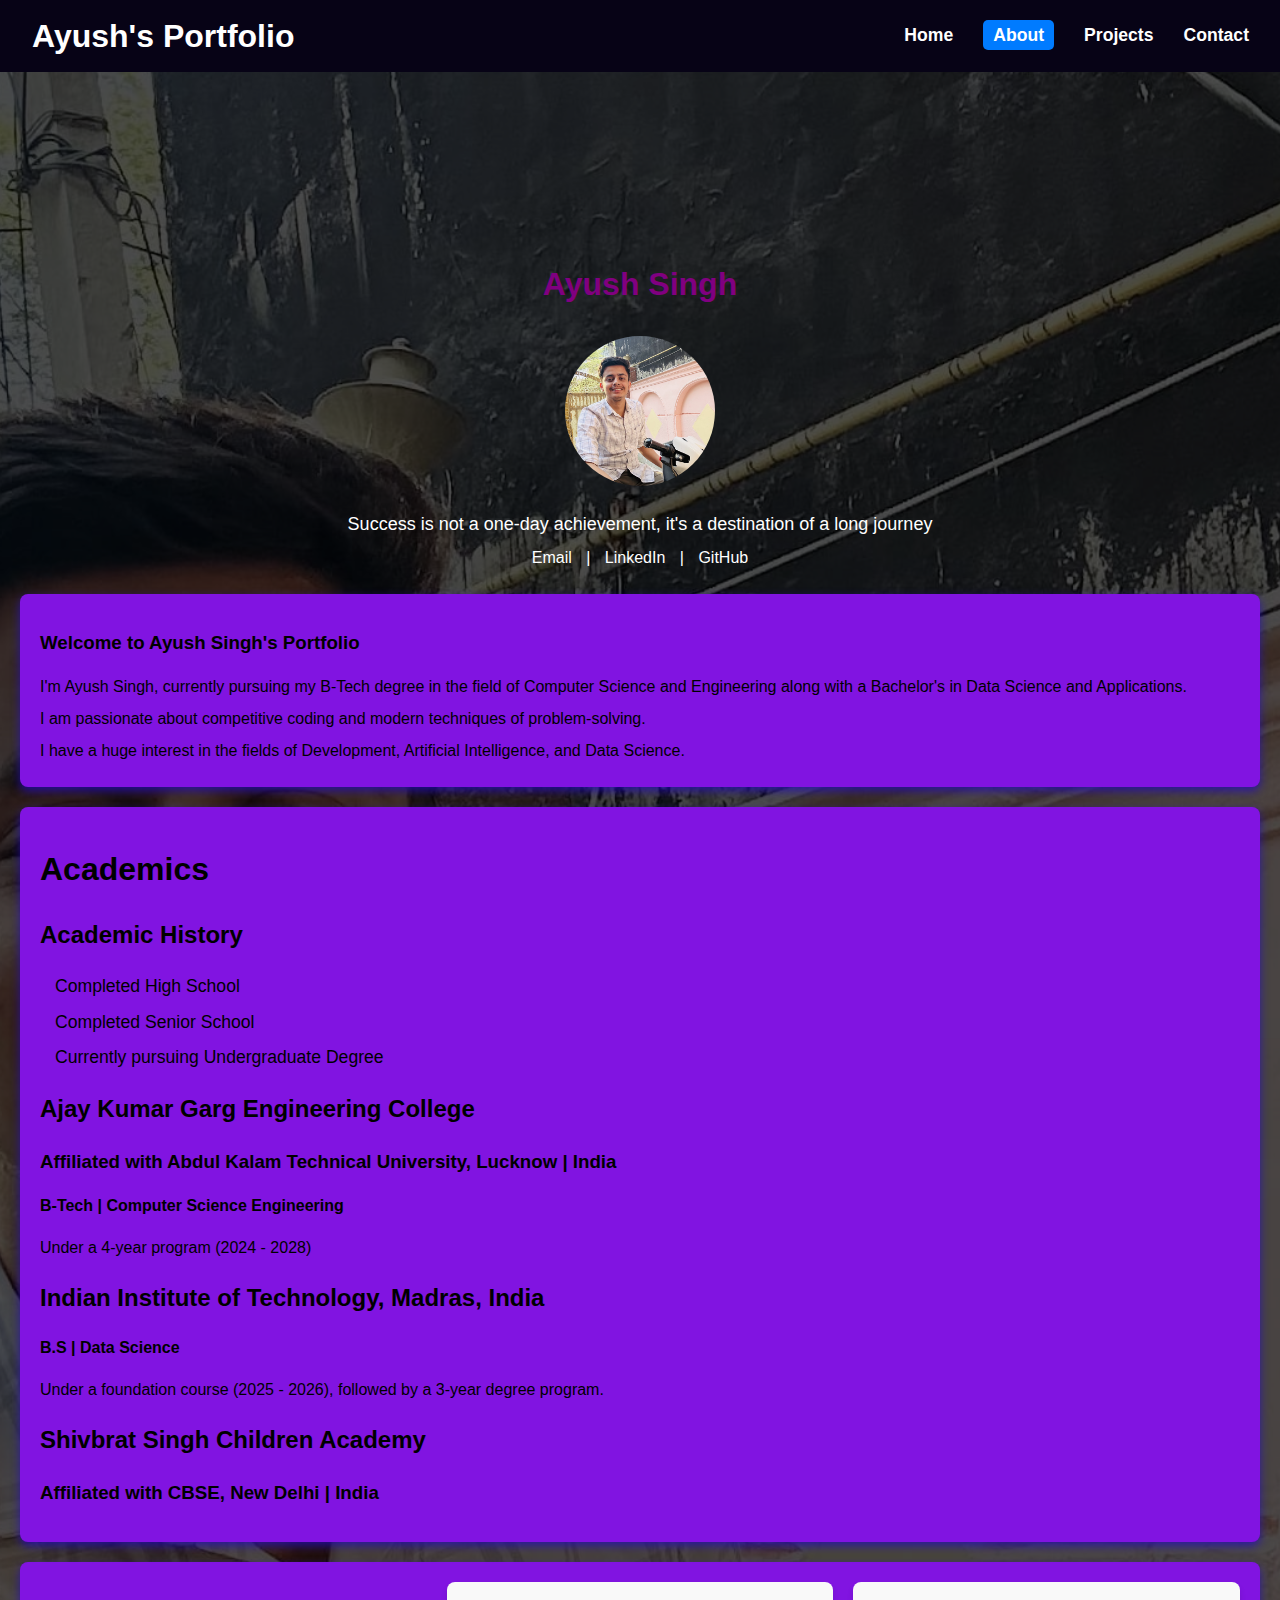
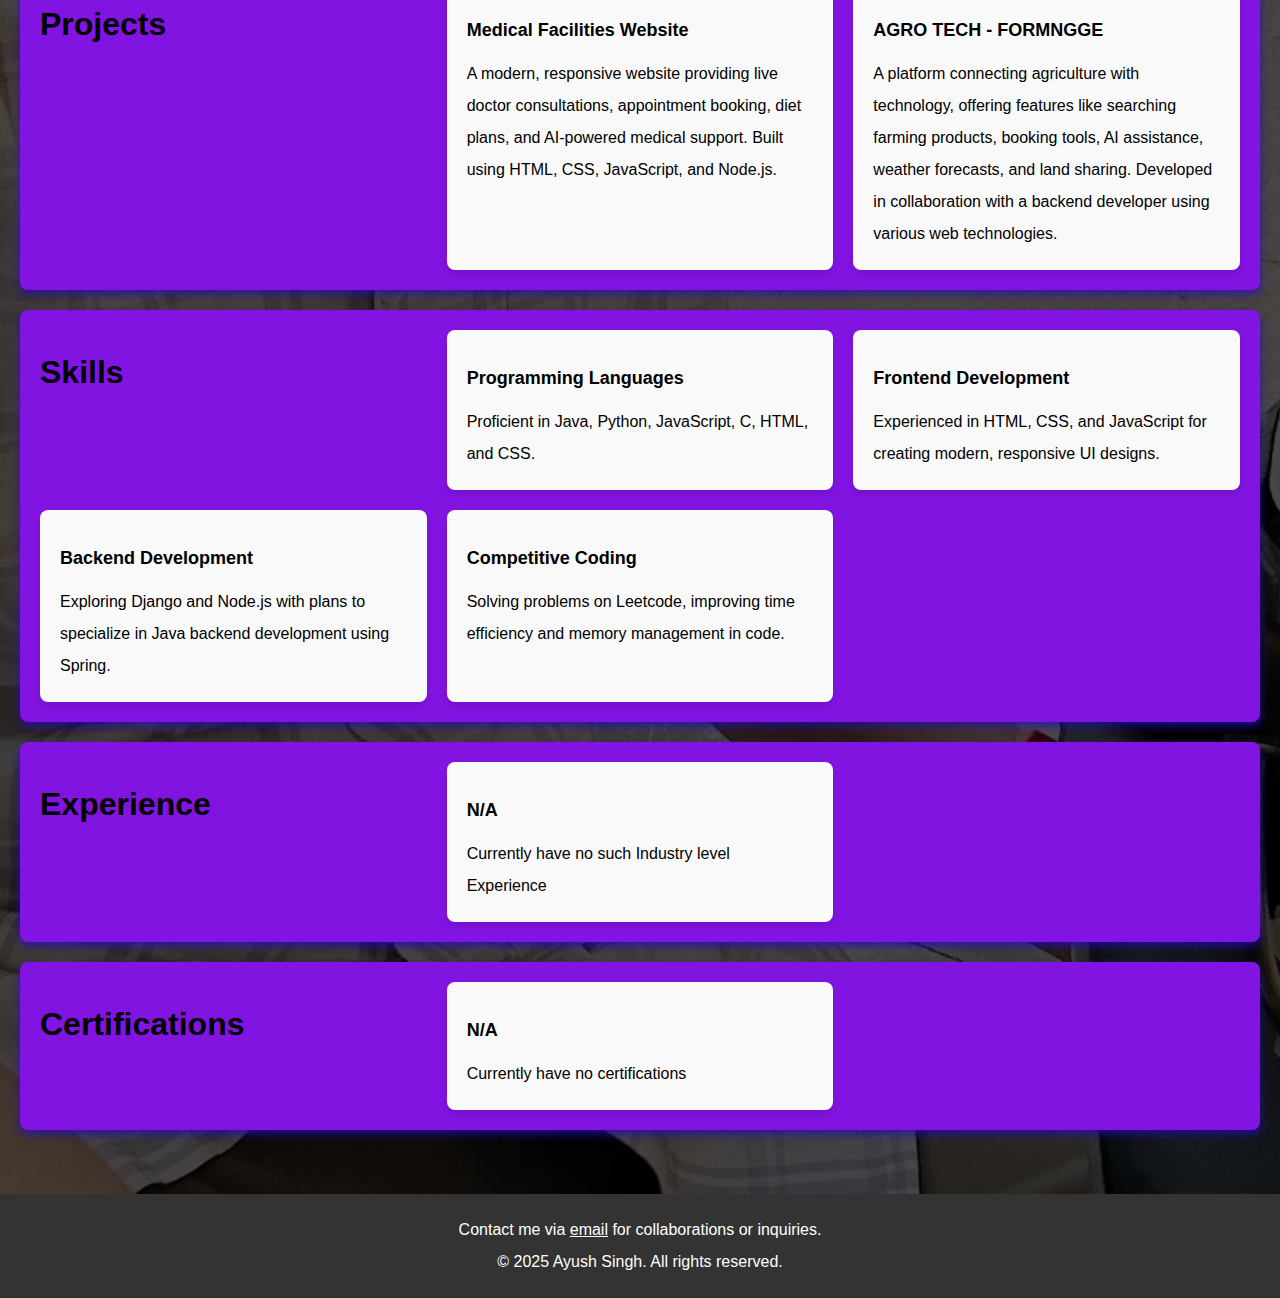
<file: about.html>
<!DOCTYPE html>
<html lang="en">
<head>
    <meta charset="UTF-8">
    <meta name="viewport" content="width=device-width, initial-scale=1.0">
    <title>Ayush Singh - Portfolio</title>
    <link rel="stylesheet" href="whole.css">
    <link rel="stylesheet" href="about.css">
    <script src="script.js"></script>
</head>
<body>
    <header>
        <nav>
            <div class="left">Ayush's Portfolio</div>
            <button class="heinberger" onclick="y()">|||</button>
            <div class="right">
                <ul class="navliii">
                    <li><a href="index.html" class="nav-link">Home</a></li>
                    <li><a href="about.html" class="nav-link">About</a></li>
                    <li><a href="projects.html" class="nav-link">Projects</a></li>
                    <li><a href="contact.html" class="nav-link">Contact</a></li>
                </ul>
            </div>
        </nav>
        <div class="navlii">
            <a href="index.html" class="nav-link">Home</a>
            <a href="about.html" class="nav-link">About</a>
            <a href="projects.html" class="nav-link">Projects</a>
            <a href="contact.html" class="nav-link">Contact</a>
        </div>
    </header>

    <header class="studentOverview">
        <span class="nmg">Ayush Singh</span>
        <div class="stdImg"></div>
        <p>Success is not a one-day achievement, it's a destination of a long journey</p>
        <div class="contacts">
            <a href="mailto:ayush@example.com">Email</a> | <a href="https://www.linkedin.com/in/ayushsingh">LinkedIn</a> | <a href="https://github.com/ayushsingh">GitHub</a>
        </div>
    </header>

    <section class="wlc">
        <h3>Welcome to Ayush Singh's Portfolio</h3>
        <p>I'm Ayush Singh, currently pursuing my B-Tech degree in the field of Computer Science and Engineering along with a Bachelor's in Data Science and Applications.</p>
        <p>I am passionate about competitive coding and modern techniques of problem-solving.</p>
        <p>I have a huge interest in the fields of Development, Artificial Intelligence, and Data Science.</p>
    </section>

    <section class="Academics">
        <h1>Academics</h1>
        <h2>Academic History</h2>
        <ul>
            <li>Completed High School</li>
            <li>Completed Senior School</li>
            <li>Currently pursuing Undergraduate Degree</li>
        </ul>

        <div class="college">
            <h2>Ajay Kumar Garg Engineering College</h2>
            <h3>Affiliated with Abdul Kalam Technical University, Lucknow | India</h3>
            <h4>B-Tech | Computer Science Engineering</h4>
            <p>Under a 4-year program (2024 - 2028)</p>

            <h2>Indian Institute of Technology, Madras, India</h2>
            <h4>B.S | Data Science</h4>
            <p>Under a foundation course (2025 - 2026), followed by a 3-year degree program.</p>
        </div>

        <div class="school">
            <h2>Shivbrat Singh Children Academy</h2>
            <h3>Affiliated with CBSE, New Delhi | India</h3>
        </div>
    </section>

    <section class="projects">
        <h1>Projects</h1>
        <div class="project">
            <h3>Medical Facilities Website</h3>
            <p>A modern, responsive website providing live doctor consultations, appointment booking, diet plans, and AI-powered medical support. Built using HTML, CSS, JavaScript, and Node.js.</p>
        </div>
        <div class="project">
            <h3>AGRO TECH - FORMNGGE</h3>
            <p>A platform connecting agriculture with technology, offering features like searching farming products, booking tools, AI assistance, weather forecasts, and land sharing. Developed in collaboration with a backend developer using various web technologies.</p>
        </div>
    </section>

    <section class="skills">
        <h1>Skills</h1>
        <div class="skill">
            <h3>Programming Languages</h3>
            <p>Proficient in Java, Python, JavaScript, C, HTML, and CSS.</p>
        </div>
        <div class="skill">
            <h3>Frontend Development</h3>
            <p>Experienced in HTML, CSS, and JavaScript for creating modern, responsive UI designs.</p>
        </div>
        <div class="skill">
            <h3>Backend Development</h3>
            <p>Exploring Django and Node.js with plans to specialize in Java backend development using Spring.</p>
        </div>
        <div class="skill">
            <h3>Competitive Coding</h3>
            <p>Solving problems on Leetcode, improving time efficiency and memory management in code.</p>
        </div>
    </section>

    <section class="experience">
        <h1>Experience</h1>
        <div class="work">
            <h3>N/A</h3>
            <p>Currently have no such Industry level Experience</p>
        </div>
    </section>

    <section class="certifications">
        <h1>Certifications</h1>
        <div class="certificate">
            <h3>N/A</h3>
            <p>Currently have no certifications</p>
        </div>
    </section>

    <div class="footer">
        <p>Contact me via <a href="mailto:ayurajput249@gmail.com" style="color: white;">email</a> for collaborations or inquiries.</p>
        <p>&copy; 2025 Ayush Singh. All rights reserved.</p>
    </div>

<script>
document.addEventListener("DOMContentLoaded", () => {
    let gf = document.querySelectorAll(".nav-link");
    let wrt = window.location.href;
    gf.forEach(e => {
        if (wrt.includes(`${e.getAttribute("href")}`)) {
            e.classList.add("active");
        }
    });
});

var fgh = document.querySelector(".navlii");
var click = false;
function y() {
    click = !click;
    if (click) {
        fgh.style.display = 'flex';
    } else {
        fgh.style.display = 'none';
    }
}
</script>

</body>
</html>
</file>
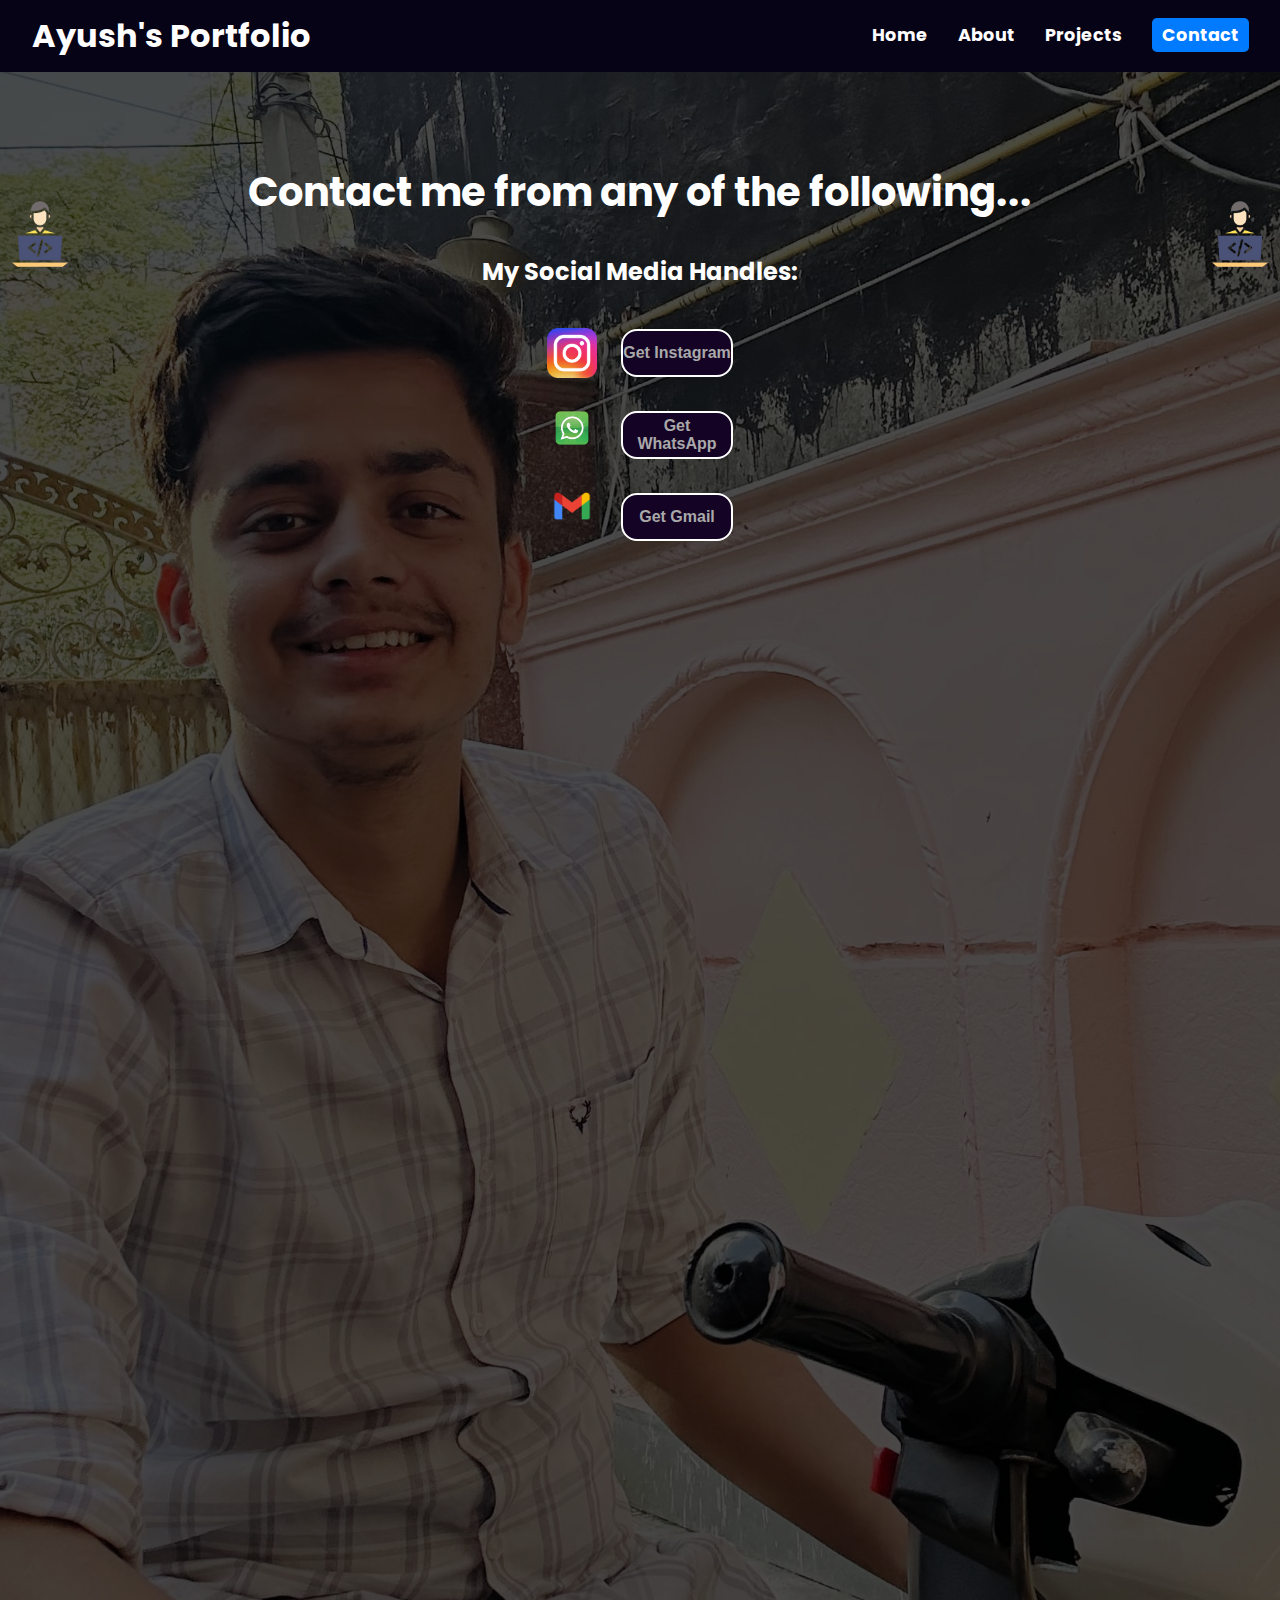
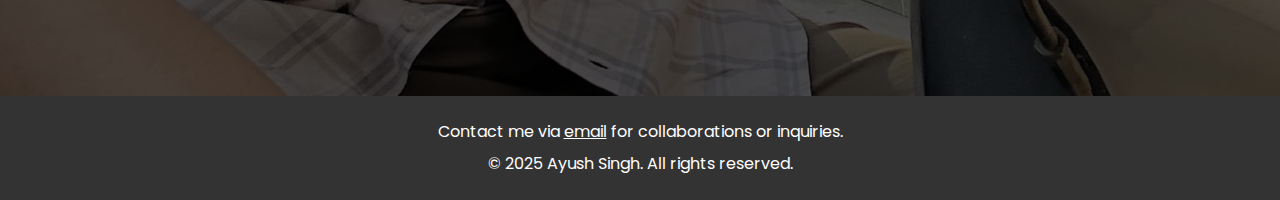
<file: contact.html>
<!DOCTYPE html>
<html lang="en">

<head>
    <meta charset="UTF-8">
    <meta name="viewport" content="width=device-width, initial-scale=1.0">
    <title>Contact</title>
    <link rel="stylesheet" href="whole.css">
    <link rel="stylesheet" href="contact.css">
</head>

<body style=" min-height: 200vh;">
    <header>
        <nav>
            <div class="left">Ayush's Portfolio</div>
            <button class="heinberger" onclick="y()">|||</button>
            <div class="right">
                <ul class="navliii">
                    <li><a href="index.html" class="nav-link">Home</a></li>
                    <li><a href="about.html" class="nav-link">About</a></li>
                    <li><a href="projects.html" class="nav-link">Projects</a></li>
                    <li><a href="contact.html" class="nav-link">Contact</a></li>
                </ul>
            </div>
        </nav>
        <div class="navlii">
            <a href="index.html" class="nav-link">Home</a>
            <a href="about.html" class="nav-link">About</a>
            <a href="projects.html" class="nav-link">Projects</a>
             <a href="contact.html" class="nav-link">Contact</a>
        </div>
    </header>

               
  
    <main class="main-c">
        <h1 class="h1-c">Contact me from any of the following...</h1>
        <h3 class="h3-c">My Social Media Handles:</h3>

        <div class="centerBox">
            <div class="btn1">
                <div class="insta">
          
                </div>
                <button class="btn" onclick="cbtn1()">Get Instagram</button>
            </div>

            <div class="btn1 ">
                <div class="wtsp">
                
                </div>
                <button class="btn" onclick="cbtn3()">Get WhatsApp</button>
            </div>

            <div class="btn1">
                    <div class="gmail">
                  
                    </div>
                    <button class="btn" onclick="cbtn2()">Get Gmail</button>
            </div>

        </div>
        <div class="hth   ps1"></div>
        <div class="hth  ps2"></div>
    </main>
    
    <div class="footer">
        <p>Contact me via <a href="mailto:ayurajput249@gmail.com" style="color: white;">email</a> for collaborations or inquiries.</p>
        <p>&copy; 2025 Ayush Singh. All rights reserved.</p>
    </div>
    <script>
        function cbtn1() {
            window.open("https://www.instagram.com/direct/t/ 56964672033/", "_blank");
        }

        function cbtn2() {
            window.location.href = "mailto:ayurajput249@gmail.com";
        }

        function cbtn3() {
            window.open("https://wa.me/7897573949", "_blank");
        }

        document.addEventListener("DOMContentLoaded", () => {
            let links = document.querySelectorAll(".nav-link");
            let currentPage = window.location.href;

            links.forEach((e) => {
                if (currentPage.includes(e.getAttribute("href"))) {
                    e.classList.add("active");
                }
            });
        });
        



var fgh = document.querySelector(".navlii");
var click =false;
function y() {
    click =!click;
if(click){
fgh.style.display ='flex';
fgh.style.backgroundColor = "Black";
}
else{
fgh.style.display ='none';
}
}
    </script>
</body>

<script src="script.js"></script>

</html>
</file>
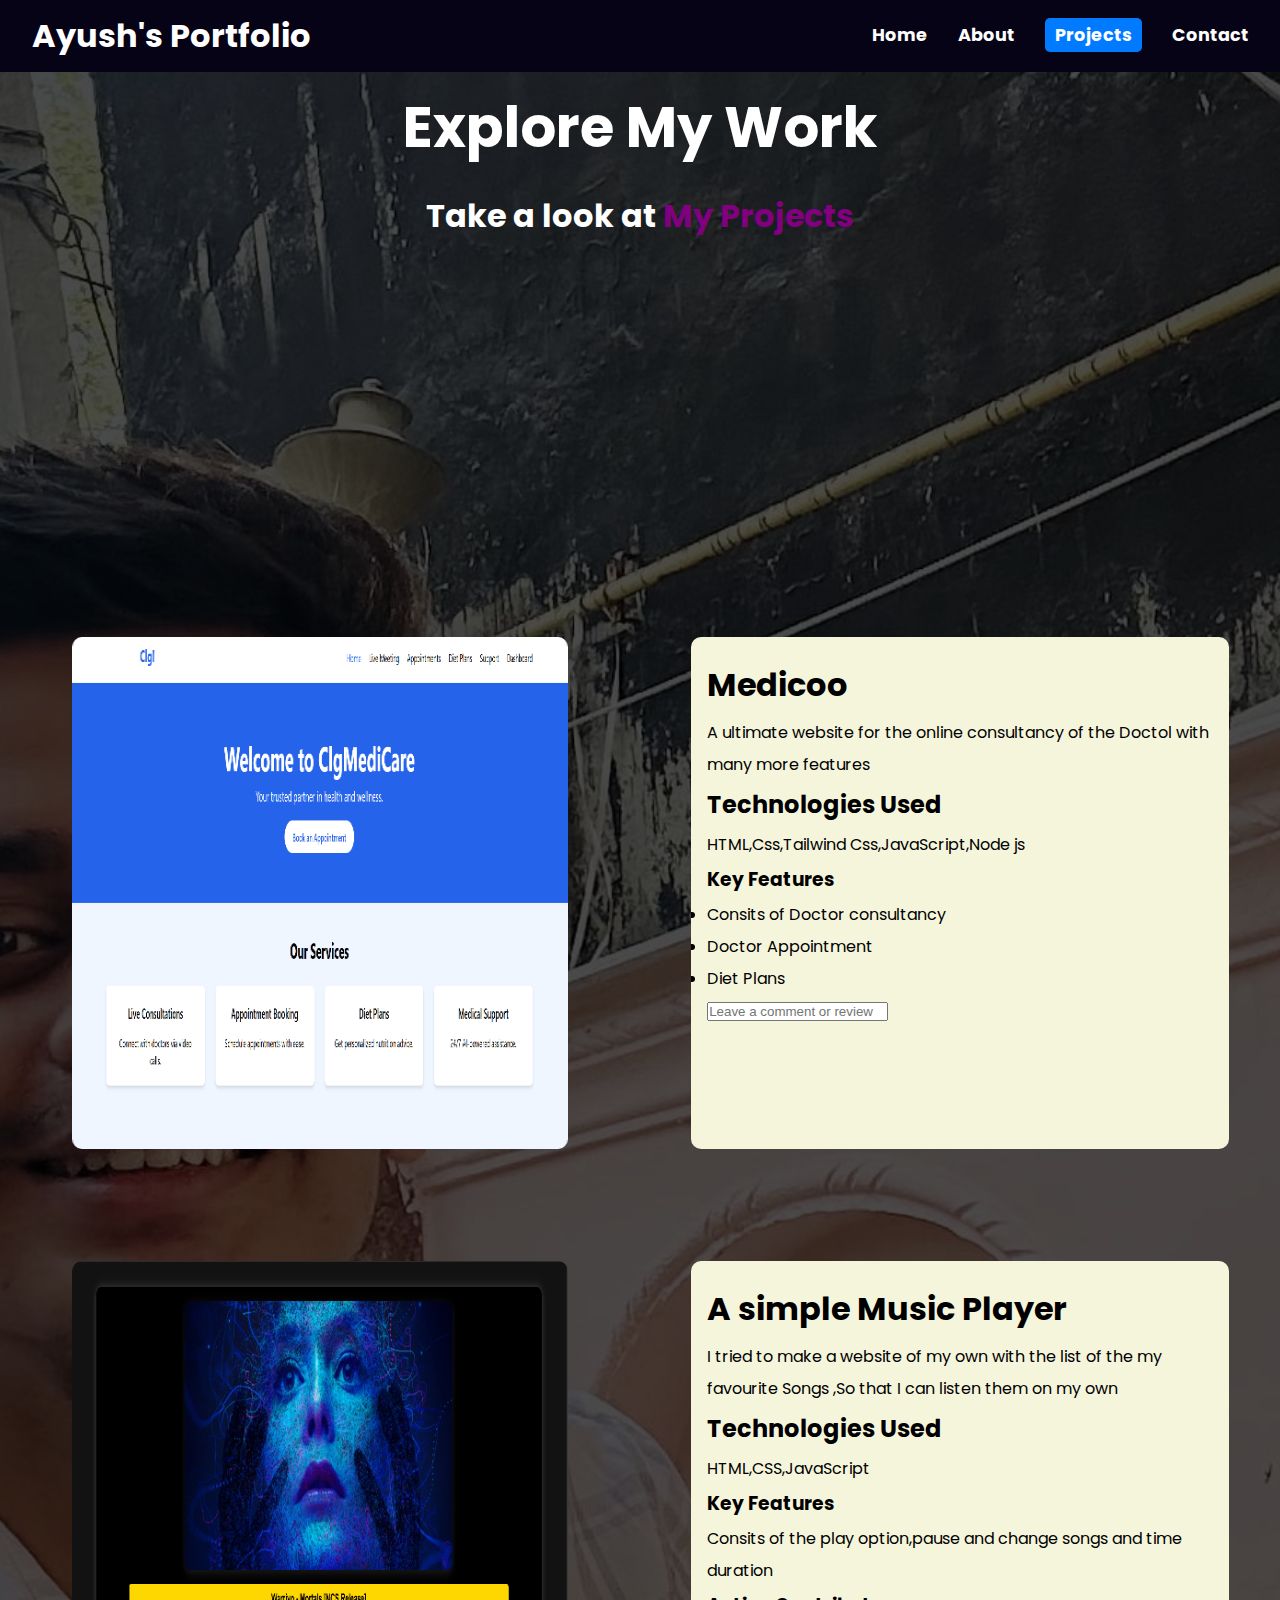
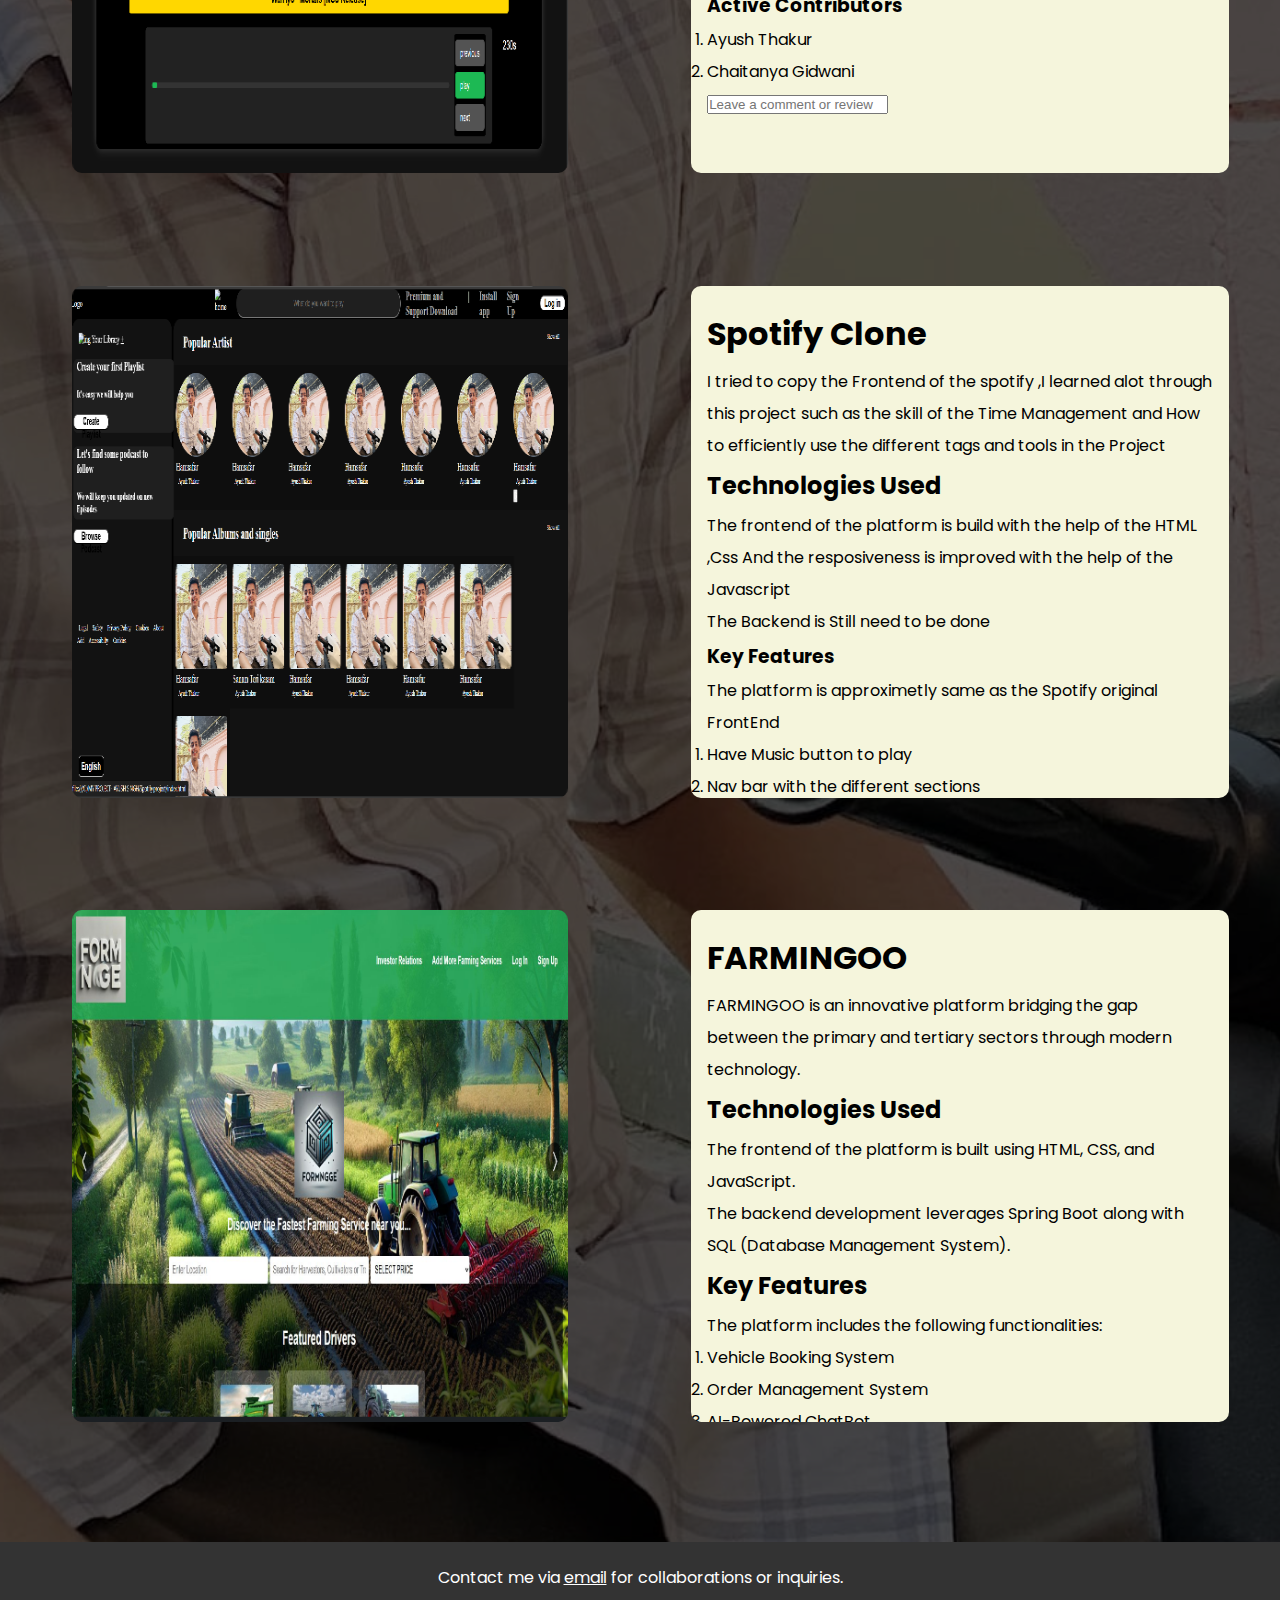
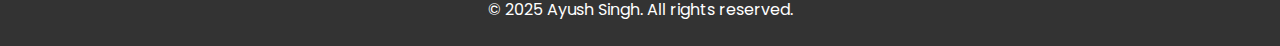
<file: projects.html>
<!DOCTYPE html>
<html lang="en">

<head>
    <meta charset="UTF-8">
    <meta name="viewport" content="width=device-width, initial-scale=1.0">
    <title>Project Portfolio</title>
    <link rel="stylesheet" href="whole.css">
    <link rel="stylesheet" href="project.css">
    <script src="script.js" defer></script>
</head>

<body style="min-height: 250vh;">
    <header>
        <nav>
            <div class="left">Ayush's Portfolio</div>
            <button class="heinberger" onclick="y()">|||</button>
            <div class="right">
                <ul class="navliii">
                    <li><a href="index.html" class="nav-link">Home</a></li>
                    <li><a href="about.html" class="nav-link">About</a></li>
                    <li><a href="projects.html" class="nav-link">Projects</a></li>
                    <li><a href="contact.html" class="nav-link">Contact</a></li>
                </ul>
            </div>
        </nav>
        <div class="navlii">
            <a href="index.html" class="nav-link">Home</a>
            <a href="about.html" class="nav-link">About</a>
            <a href="projects.html" class="nav-link">Projects</a>
             <a href="contact.html" class="nav-link">Contact</a>
        </div>
       
        <h1 class="h11">Explore My Work</h1>
        <h2 class="h22">Take a look at 
            <span class="mp11">My Projects</span>
        </h2>
    </header>

    <main class="maincont">
        <div class="project">
            <div class="rightImg bgg3"></div>
            <div class="leftInfo">
                <h1>Medicoo</h1>
                <p>A ultimate website for the online consultancy of the Doctol with many more features</p>
                <h2>Technologies Used</h2>
                <p>HTML,Css,Tailwind Css,JavaScript,Node js</p>
                <h3>Key Features</h3>
                <p><li>Consits of Doctor consultancy</li>
                <li>Doctor Appointment</li>
                     <li>Diet Plans</li></p>
                <input type="text" placeholder="Leave a comment or review">
                <div class="comments"></div>
            </div>
        </div>

        <div class="project">
            <div class="rightImg bgg4"></div>
            <div class="leftInfo">
                <h1>A simple Music Player</h1>
                <p>I tried to make a website of my own with the list of the my favourite Songs ,So that I can listen them on my own</p>
                <h2>Technologies Used</h2>
                <p>HTML,CSS,JavaScript

                </p>
                <h3>Key Features</h3>
                <p>Consits of the play option,pause and change songs and time duration</p>
                <h3>Active Contributors</h3>
                <ol class="contribb">
                    <li><a href="">Ayush Thakur</a></li>
                    <li><a href="">Chaitanya Gidwani</a></li>
                </ol>
                <input type="text" placeholder="Leave a comment or review">
                <div class="comments"></div>
            </div>
        </div>

        <div class="project">
            <div class="rightImg bgg2"></div>
            <div class="leftInfo">
                <h1>Spotify Clone</h1>
                <p>I tried to copy the Frontend of  the spotify ,I learned alot through this project such as the skill of the Time Management and How to efficiently use the different tags and tools in the Project</p>
                    <h2>Technologies Used</h2>
                    <p>The frontend of the platform is build with the help of the HTML ,Css And the resposiveness is improved with the help  of the Javascript </p>
                    <p>The Backend is Still need to be done</p>
                <h3>Key Features</h3>
                <p>The platform is approximetly same as the Spotify original FrontEnd </p>
                <ol>
                    <li>Have Music button to play</li>
                    <li>Nav bar with the different sections</li>
                </ol>
                <h3>Active Contributors</h3>
                <ol class="contribb">
                    <li><a href="">Ayush Thakur</a></li>
                    <li><a href="">Chaitanya Gidwani</a></li>
                </ol>
                <input type="text" placeholder="Leave a comment or review">
                <div class="comments"></div>
            </div>
        </div>

     
        <div class="project">
            <div class="rightImg bgg1"></div>
            <div class="leftInfo">
                <h1>FARMINGOO</h1>
                <p>FARMINGOO is an innovative platform bridging the gap between the primary and tertiary sectors through modern technology.</p>
                <h2>Technologies Used</h2>
                <p>The frontend of the platform is built using HTML, CSS, and JavaScript.</p>
                <p>The backend development leverages Spring Boot along with SQL (Database Management System).</p>
                <h2>Key Features</h2>
                <p>The platform includes the following functionalities:</p>
                <ol>
                    <li>Vehicle Booking System</li>
                    <li>Order Management System</li>
                    <li>AI-Powered ChatBot</li>
                    <li>Search and Filter Tools</li>
                    <li>User Registration and Login</li>
                    <li>Weather Support Integration</li>
                </ol>
                <h3>Active Contributors</h3>
                <ol class="contribb">
                    <li><a href="">Ayush Thakur</a></li>
                    <li><a href="">Chaitanya Gidwani</a></li>
                </ol>
                <input type="text" placeholder="Leave a comment or review">
                <div class="comments"></div>
            </div>
        </div>

    </main>
    
    <div class="footer">
        <p>Contact me via <a href="mailto:ayurajput249@gmail.com" style="color: white;">email</a> for collaborations or inquiries.</p>
        <p>&copy; 2025 Ayush Singh. All rights reserved.</p>
    </div>

    <script>
        document.addEventListener("DOMContentLoaded", () => {
            let links = document.querySelectorAll(".nav-link");
            let currentPage = window.location.href;

            links.forEach((e) => {
                if (currentPage.includes(e.getAttribute("href"))) {
                    e.classList.add("active");
                }
            });
        });
        document.addEventListener("DOMContentLoaded", function () {
            let cards = document.querySelectorAll(".rightImg");
            
            cards.forEach((card) => {
                let rotationAngle = 0;
                let rotationInterval;  // Define the interval for each card separately
    
                // Function to rotate the card
                function rotateCard() {
                    rotationAngle += 0.5;
                    card.style.transform = `rotateY(${rotationAngle}deg)`;
                }
    
                // Start rotating the card at a set interval
                function startRotation() {
                    rotationInterval = setInterval(rotateCard, 16);  // approx 60 frames per second
                }
    
                // Stop rotating the card
                function stopRotation() {
                    clearInterval(rotationInterval);  // Stop the interval
                }
    
                // Start rotation initially
                startRotation();
    
                // Stop the rotation when the mouse hovers over the image
                card.addEventListener("mouseover", () => {
                    stopRotation();
                    card.style.transform = ``;
                });
    
                // Resume rotation when the mouse leaves the image
                card.addEventListener("mouseleave", () => {
                    startRotation();
                });
            });
        });
        

        var fgh = document.querySelector(".navlii");
var click =false;
function y() {
    click =!click;
if(click){
fgh.style.display ='flex';
}
else{
fgh.style.display ='none';
}
}
    </script>
    

</body>
</html>
</file>
<file: whole.css>
@import url('https://fonts.googleapis.com/css2?family=Poppins:wght@100;200;300;400;500;600;700;800;900&display=swap');

:root {
    --f: 1rem;  
}

* {
    margin: 0;
    padding: 0;
    box-sizing: border-box; 
    scrollbar-width: none;
}

body {
    line-height: 2;
    color: white;
    font-family: 'Poppins', sans-serif;
    position: relative;
    min-height: 250vh; 
    overflow-x: hidden;
    background-color: black; 
}

body::before {
    content: '';
    position: absolute;
    width: 100%;
    height: 100%;
    background-image: url('img/bkg.jpg');
    background-size: cover;
    background-position: center;
    opacity: 0.3; 
    z-index: -1; 
}

body > * {
    position: relative;
    z-index: 1;
}


nav {
    display: flex;
    justify-content: space-between;
    align-items: center;
    height: 8vh;
    background-color: #070316;
    font-weight: bold;
    padding: 0 1rem;
}

nav ul {
    display: flex;
    justify-content: center;
    align-items: center;
}

ul li {
    list-style: none;
    margin: 0 15px;
    font-size: 1.1rem;
}

ul li a {
    text-decoration: none;
    color: white;
    transition: 0.3s all ease-in;
}

ul li a:hover,
.nav-link.active {
    font-weight: bold;
    color: white;
    background-color: #007BFF;
    border-radius: 5px;
    padding: 5px 10px;
}

.left {
    padding: 0.5em;
    font-size: 2rem;
}


.firstSection .button {
    display: grid;
    grid-template-columns: repeat(auto-fit, minmax(100px, 1fr));
    gap: 1rem;
    padding: 1rem;
}

.btn {
    text-align: center;
    width: 7rem;
    height: 3rem;
    border: 2px solid white;
    border-radius: 1rem;
    color: darkgrey;
    background-color: rgb(21, 3, 37);
    cursor: pointer;
    font-size: 1rem;
    font-weight: 600;
    transition: all 0.5s ease-in-out;
}

.btn:hover {
    transform: scale(1.1);
    background-color: darkblue;
    font-weight: 700;
}
.heinberger {
    display: none;
    font-size: 1.5rem;
    color: white;
    cursor: pointer;
    font-size: bold;
}
.footer {
    background-color: #333;
    margin-top: 5vw;
    color: white;
    width: 100vw;
    padding: 20px;
    text-align: center;
    bottom: 0;
}
.navlii{
    display: none;
    position: absolute;
    top: 2px;
    right: 0px;
    background-color: white;
    transition: all 1s ease-in;
}

.righ{
    z-index: 500;
    background-color: black;
    position: absolute;
 
     }
 
@media (max-width:1100px) {
    body {
        min-height: 151vh;
    }
}


@media (max-width: 600px) {

    .heinberger {
        display: block;
        background: none;
        border: none;
        color: white;
        font-size: 2rem;
        cursor: pointer;
        z-index: 101;
    }
    nav{
        position: relative;
    }

    .navliii {
        display: none;
   
    }
    .navlii  a {
        display: block;
        font-size: 1.2rem;
        color: black;
        text-decoration: none;
        padding: 10px;
        transition: 0.3s;
        margin: 5px 2px;
        z-index: 900;
    }

    .navlii a:hover {
        background-color: #007BFF;
        border-radius: 5px;
    }
}
</file>
<file: about.css>
body, h1, h2, h3, h4, p, ul {
    margin: 0;
    padding: 0;
    font-family: 'Arial', sans-serif;
}

header {
    text-align: center;
    
    position: relative;
}
.studentOverview{
    margin-top: 20vh;
}
.stdImg {
    background-image: url('img/bkg.jpg');
    height: 150px;
    width: 150px;
    background-size: cover;
    border-radius: 50%;
    margin: 20px auto;
}
.nmg{
    font-size: 2rem;
    color: purple;
    font-weight: bold;
}
header p {
    font-size: 18px;
    margin-top: 10px;
}
header .contacts a {
    color: white;
    margin: 0 10px;
    text-decoration:solid;
}
section {
    padding: 20px;
    margin: 20px;
    color: black;
    background-color: rgb(129, 20, 225);
    
    border-radius: 8px;
    box-shadow: 0px 4px 10px rgba(35, 11, 193, 0.76);
}

h1, h2, h3, h4 {
    margin: 10px 0;
}

.myprogressBar {
    width: 100%;
    
    margin: 10px 0;
}

.projects, .skills, .experience, .certifications {
    background-color: rgb(129, 20, 225);
    display: grid;
    grid-template-columns: 1fr 1fr 1fr;
    gap: 20px;
}

.projects .project, .skills .skill, .experience .work, .certifications .certificate {
    background-color: #f9f9f9;
    color: black;
    padding: 20px;
    border-radius: 8px;
    box-shadow: 0px 4px 6px rgba(0, 0, 0, 0.1);
}

.projects .project h3, .skills .skill h3, .experience .work h3, .certifications .certificate h3 {
    font-size: 18px;
    margin-bottom: 10px;
}

.footer {
    background-color: #333;
    color: white;
    padding: 20px;
    text-align: center;
}

/* Responsive Design */
@media (max-width: 768px) {
    .projects, .skills, .experience, .certifications {
        grid-template-columns: 1fr;
    }
}
</file>
<file: contact.css>
:root {
    --f: 1rem;
    --primary-color: #007BFF;
    --animation-duration: 2s;
    --social-icon-size: calc(5 * var(--f));
}

.main-c {
    display: flex;
    flex-direction: column;
    align-items: center;
    padding: 2rem;
    text-align: center;
    max-width: 100vw;
}

.h1-c {
    margin: 3rem 0 1rem;
    font-size: 2.5rem;
}

.h3-c {
    margin-bottom: 2rem;
    font-size: 1.5rem;
}

.centerBox {
    display: grid;
    grid-template-columns: 1fr; /* Added */
    gap: 2rem;
    width: 100%;
    max-width: 600px;
    margin: 0 auto;
}

.btn1 {
    display: flex;
    justify-content: center;
    align-items: center;
    gap: 1.5rem;
    width: 100%;
}

/* Social media icons */
.social-icon {
    width: var(--social-icon-size);
    height: var(--social-icon-size);
    background-size: contain;
    background-position: center;
    background-repeat: no-repeat;
    border: 1px solid black;
    transition: transform 0.3s ease;
}

.social-icon:hover {
    transform: scale(1.1);
}

.insta {
    background-image: url('img/insta.png'); 
    
    color: red;
    background-size: contain;
  
    width: 50px;
    height: 50px;
   
  
}

.gmail {
    background-image: url('img/Gmail-Logo.png'); 
    background-size: contain;
      background-repeat: no-repeat;
    width: 50px;
    height: 50px;
}

.wtsp {
    background-image: url('img/whatsapp-png-logo-6.png'); 
    background-repeat: no-repeat;
    background-size: contain;
    width: 50px;
    height: 50px;
}


.hth {
    position: relative;
    width: var(--social-icon-size);
    height: var(--social-icon-size);
    margin: 2rem auto;
    border-radius: 50%;
    background-image: url('./img/gh1-removebg-preview.png'); /* Ensure correct path */
    background-size: contain;
    animation: rotate3D var(--animation-duration) infinite linear;
    transform-style: preserve-3d;
}
.ps1{
    position: absolute;
    top: 10vh;
    right: 0;
}
.ps2{
    position: absolute;
    top: 10vh;
    left: 0;
}
.footer{
    position: absolute;
}
@keyframes rotate3D {
    from {
        transform: rotateY(0deg);
    }
    to {
        transform: rotateY(360deg);
    }
}


@media (max-width: 768px) {
    :root {
        --f: 0.8rem;
    }
    
    .h1-c {
        font-size: 2rem;
        margin: 2rem 0;
    }
    
    .h3-c {
        font-size: 1.2rem;
    }
    
    .centerBox {
        grid-template-columns: 1fr;
    }
    
    .btn1 {
        flex-direction: column;
        gap: 1rem;
    }
}


@media (prefers-reduced-motion: reduce) {
    .hth {
        animation: none;
    }
}
</file>
<file: project.css>
body{
    min-height: 200vh;
    overflow: none;
}

header .h11{

 font-size: 3.5rem;
text-align: center;

}
header .h22{
    font-size: 2rem;
    text-align: center;
}
.mp11 {
    color: purple;
    display: inline-block;
    transition: 2s transform  ease-in-out, 2s color  ease-in-out;
}


.mp11:hover{
   color: blue;
   transform: scale(2,2);
   

}
.maincont{
    padding-top: 7vh;
    margin-top: 30vh;
    display: flex;
    flex-wrap: wrap;
    width: 100vw;
    min-height: 200vw;
}
main .project{
    position: relative;
    width: 100vw;
    min-height: 45vw ;
    margin: auto;
    display: flex;
}
.project .rightImg {
    border-radius: 10px;
    width: 42vw;
    height: 40vw;
    background-position: center;
    background-repeat: no-repeat;
    background-size: 100% 100%; 
    background-color: white;
    margin: auto;
}
.bgg1{
    background-image: url("img/farmingoo.png");

}
.bgg2{
    background-image: url("img/spotify.png");

}
.bgg3{
    background-image: url("img/medical.png");

}
.bgg4{
    background-image: url("img/music-player.png");
}

.project .leftInfo{
   
    bottom: 1vw;
    margin-right: 1vw;
    color: black;
    padding: 1rem;
  border-radius: 10px;
    width: 42vw;
    height: 40vw;
    background-color:beige;
    margin: auto;
    overflow: scroll;
    transition: 
    transform 1s ease-in 1ms, 
    background-color 2s ease-out 0.5ms,
    right 2s ease-out 0.5ms;
}
.contribb li a {
    color: black;
    text-decoration: none;
}
  

.leftInfo:hover{
   transform: translate(0,-7vh);
   transform: scale(1.05,1.05);
    right: 3vw;
   background-color:  white;
   bottom: 3vw;
}
@media screen and (max-width:600px){
    .maincont{
        display: block;
     
    }
    .right .show{
        display: flex;
    }
    main .project{
    
        background-color: white;
        min-width: 97%;
        min-height: 70vh ;
        margin: auto;
        display: flex;
        flex-direction: column;
        margin: 4vw;
    }
    .project .leftInfo{
        
       
        width: 98vw;
        height: 45vh;
    }
    .project .rightImg{
    
       height: 53vh;
        width: 98vw;
    }
}
</file>
